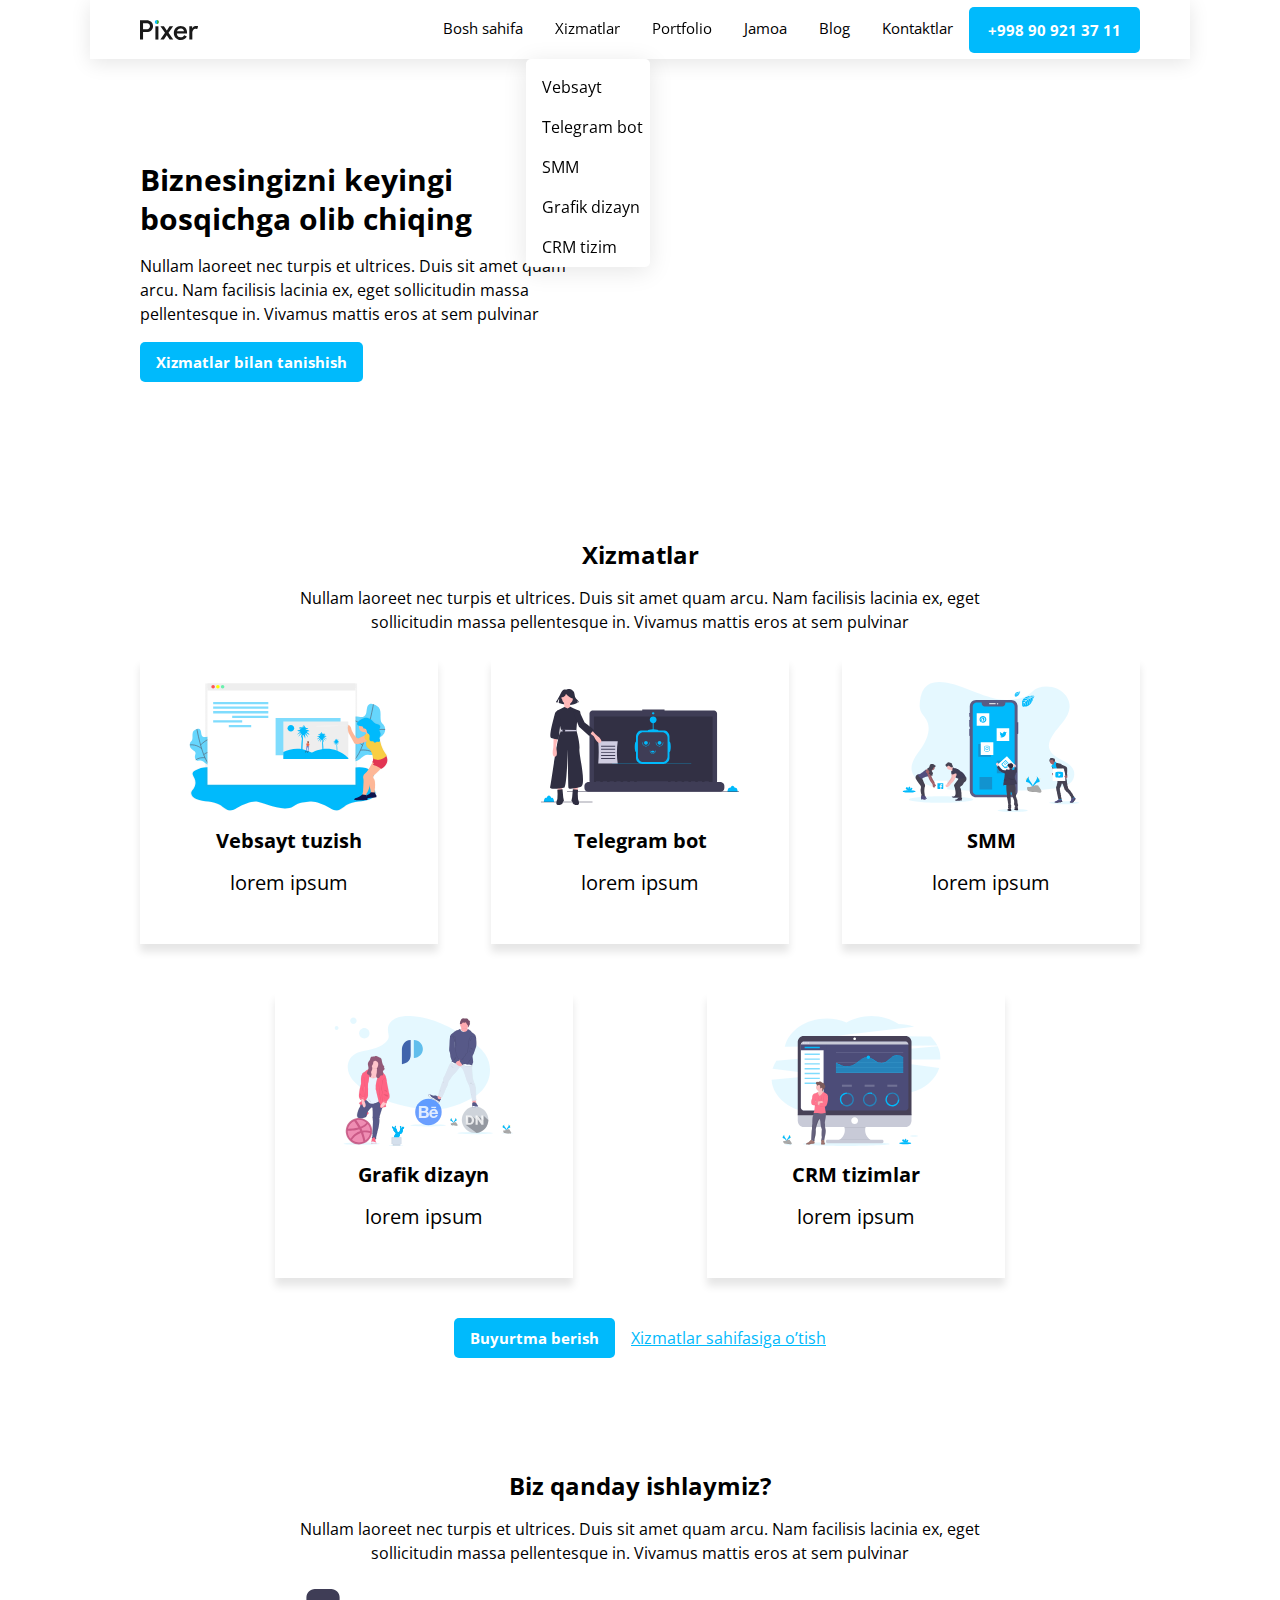
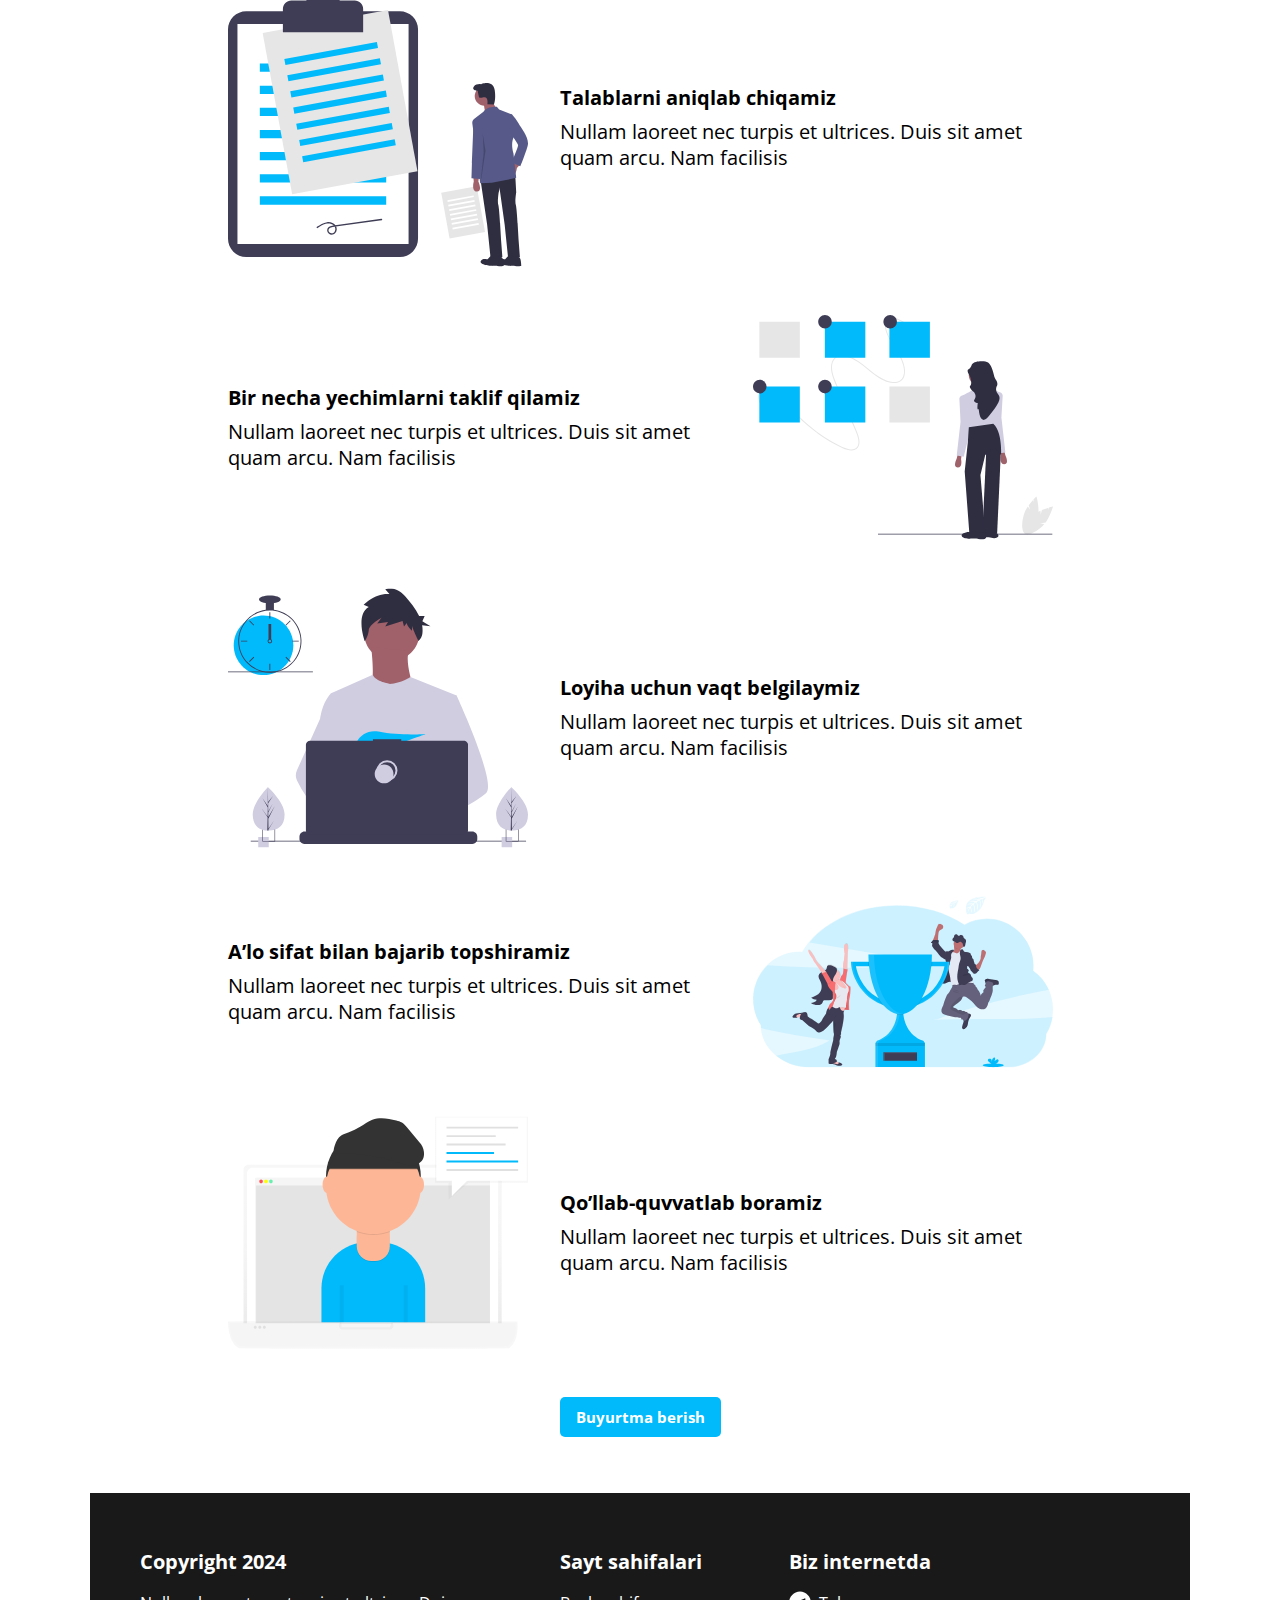
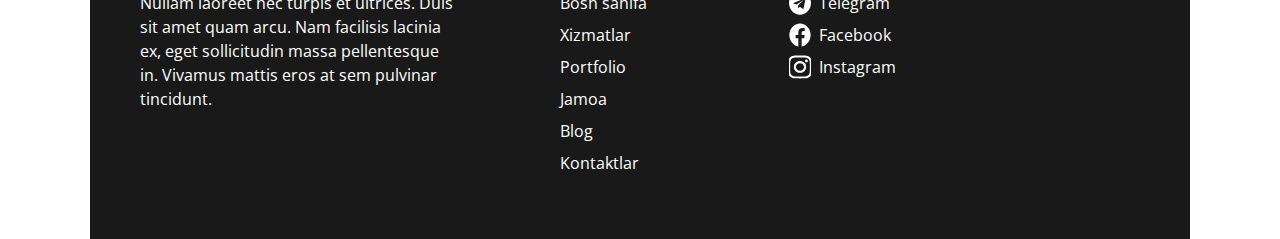
<file: index.html>
<!DOCTYPE html>
<html lang="uz">
  <head>
    <meta charset="UTF-8" />
    <meta name="viewport" content="width=device-width, initial-scale=1.0" />
    <title>Pixer</title>
    <!-- NORMALIZE CSS FILE -->
    <link rel="stylesheet" href="./css/normalize.css" />
    <!-- MAIN CSS FILE -->
    <link rel="stylesheet" href="./css/style.css" />
  </head>
  <body>
    <div class="container">
      <!-- HEADER START -->
      <header class="header">
        <div class="header-container container">
          <a class="sitelogo-link" href="./index.html">
            <img
              class="sitelogo"
              src="../images/pixer-logo.svg"
              alt="Pixer project site logo"
            />
          </a>
          <nav class="sitenav">
            <ul class="sitenav-list">
              <li class="sitenav-item">
                <a class="sitenav-item-link" href="./index.html">Bosh sahifa</a>
              </li>
              <li class="sitenav-item">
                <a class="sitenav-item-link" href="./pages/services.html">Xizmatlar</a>
                <ul class="sitenav-list-inner">
                  <li class="sitenav-item-inner">
                    <a class="sitenav-link-inner" href="#">Vebsayt</a>
                  </li>
                  <li class="sitenav-item-inner">
                    <a class="sitenav-link-inner" href="#">Telegram bot</a>
                  </li>
                  <li class="sitenav-item-inner">
                    <a class="sitenav-link-inner" href="#">SMM</a>
                  </li>
                  <li class="sitenav-item-inner">
                    <a class="sitenav-link-inner" href="#">Grafik dizayn</a>
                  </li>
                  <li class="sitenav-item-inner">
                    <a class="sitenav-link-inner" href="#">CRM tizim</a>
                  </li>
                </ul>
              </li>
              <li class="sitenav-item">
                <a class="sitenav-item-link" href="#">Portfolio</a>
              </li>
              <li class="sitenav-item">
                <a class="sitenav-item-link" href="#">Jamoa</a>
              </li>
              <li class="sitenav-item">
                <a class="sitenav-item-link" href="#">Blog</a>
              </li>
              <li class="sitenav-item">
                <a class="sitenav-item-link" href="#">Kontaktlar</a>
              </li>
            </ul>
          </nav>
          <a class="global-btn header-btn" href="tel:+998909213711"
            >+998 90 921 37 11</a
          >
        </div>
      </header>
      <!-- HEADER END -->

      <!-- MAIN START -->
      <main class="main">
        <div class="main-container container">
          <section class="first">
            <div class="business">
              <h1 class="business-title">
                Biznesingizni keyingi bosqichga olib chiqing
              </h1>
              <p class="business-description">
                Nullam laoreet nec turpis et ultrices. Duis sit amet quam arcu.
                Nam facilisis lacinia ex, eget sollicitudin massa pellentesque
                in. Vivamus mattis eros at sem pulvinar
              </p>
              <a class="global-btn business-btn" href="">
                Xizmatlar bilan tanishish
              </a>
            </div>
            <div class="first-youtube">
              <!-- <iframe
                width="560"
                height="315"
                src="https://www.youtube.com/embed/GC5Gmkn92Bg?si=ynfQ6z2wYWXFJPvS"
                title="YouTube video player"
                frameborder="0"
                allow="accelerometer; autoplay; clipboard-write; encrypted-media; gyroscope; picture-in-picture; web-share"
                allowfullscreen
              ></iframe> -->
              <iframe
                width="458"
                height="258"
                src="https://www.youtube.com/embed/6_pru8U2RmM?si=IJ4xkSDlRktvU4zi"
                title="YouTube video player"
                frameborder="0"
                allow="accelerometer; autoplay; clipboard-write; encrypted-media; gyroscope; picture-in-picture; web-share"
                allowfullscreen
              ></iframe>
            </div>
          </section>
          <section class="services">
            <div class="services-service">
              <h3 class="services-service-title">Xizmatlar</h3>
              <p class="services-service-description">Nullam laoreet nec turpis et ultrices. Duis sit amet quam arcu. Nam facilisis lacinia ex, eget sollicitudin massa pellentesque in. Vivamus mattis eros at sem pulvinar</p>
            </div>
            <div class="types">
              <ul class="types-list">
                <div class="types-half">
                <li class="types-item">
                  <img class="types-img" src="./images/service-first.svg" alt="">
                    <h4 class="types-img-title">Vebsayt tuzish</h4>
                      <p class="types-img-description">lorem ipsum</p>
                  </img>
                </li>
                <li class="types-item">
                  <img  class="types-img"src="./images/service-second.svg" alt="">
                    <h4 class="types-img-title">Telegram bot</h4>
                      <p class="types-img-description">lorem ipsum</p>
                  </img>
                </li>
                <li class="types-item">
                  <img class="types-img" src="./images/service-third.svg" alt="">
                    <h4 class="types-img-title">SMM</h4>
                      <p class="types-img-description">lorem ipsum</p>
                    </img>
                </li></div>
                <div class="types-half-second">
                <li class="types-item">
                  <img  class="types-img"src="./images/service-fourth.svg" alt="">
                    <h4 class="types-img-title">Grafik dizayn</h4>
                      <p class="types-img-description">lorem ipsum</p>
                  </img>
                </li>
                <li class="types-item">
                  <img class="types-img" src="./images/service-fifth.svg" alt="">
                    <h4 class="types-img-title">CRM tizimlar</h4>
                      <p class="types-img-description">lorem ipsum</p>
                  </img>
                </li>
              </div>
              </ul>
            </div>
            <div class="service-btn">
              <a class="global-btn service-first-btn" href="#">Buyurtma berish</a>
              <a class="service-second-btn" href="#">Xizmatlar sahifasiga o’tish</a>
            </div>

          </section>
          <section class="work">
            <div class="work-access">
              <h3 class="work-access-title">Biz qanday ishlaymiz?</h3>
              <p class="work-access-description">Nullam laoreet nec turpis et ultrices. Duis sit amet quam arcu. Nam facilisis lacinia ex, eget sollicitudin massa pellentesque in. Vivamus mattis eros at sem pulvinar</p>
            </div>
            <div class="work-possibilities">
              <ul class="work-list">
                <li class="work-item"><img class="work-img" src="./images/work-first.svg" alt=""><span class="work-img-text"><h4 class="work-text-title">Talablarni aniqlab chiqamiz</h4>
                <p class="work-text-discription">Nullam laoreet nec turpis et ultrices. Duis sit amet quam arcu. Nam facilisis</p></span></li>
                <li class="work-item"><span class="work-img-text"><h4 class="work-text-title">Bir necha yechimlarni taklif qilamiz</h4>
                <p class="work-text-discription">Nullam laoreet nec turpis et ultrices. Duis sit amet quam arcu. Nam facilisis</p></span><img class="work-img" src="./images/work-second.svg" alt=""></li>
                <li class="work-item"><img class="work-img" src="./images/work-third.svg" alt=""><span class="work-img-text"><h4 class="work-text-title">Loyiha uchun vaqt belgilaymiz</h4>
                <p class="work-text-discription">Nullam laoreet nec turpis et ultrices. Duis sit amet quam arcu. Nam facilisis</p></span></li>
                <li class="work-item"><span class="work-img-text"><h4 class="work-text-title">A’lo sifat bilan bajarib topshiramiz</h4>
                <p class="work-text-discription">Nullam laoreet nec turpis et ultrices. Duis sit amet quam arcu. Nam facilisis</p></span><img class="work-img" src="./images/work-fourth.svg" alt=""></li>
                <li class="work-item"><img class="work-img" src="./images/work-fifth.svg" alt=""><span class="work-img-text"><h4 class="work-text-title">Qo’llab-quvvatlab boramiz</h4>
                <p class="work-text-discription">Nullam laoreet nec turpis et ultrices. Duis sit amet quam arcu. Nam facilisis</p></span></li>
              </ul>
            </div>
            <div class="work-btn">
              <a class="global-btn" href="">Buyurtma berish</a>
            </div>
          </section>
        </div>
      </main>
      <!-- MAIN END -->

      <!-- FOOTER START -->
      <footer class="footer">
        <div class="footer-container container">
          <div class="footer-info">
            <h3 class="footer-title">Copyright 2024</h3>
            <p class="footer-info-description">
              Nullam laoreet nec turpis et ultrices. Duis sit amet quam arcu.
              Nam facilisis lacinia ex, eget sollicitudin massa pellentesque in.
              Vivamus mattis eros at sem pulvinar tincidunt.
            </p>
          </div>

          <div class="footer-nav">
            <h3 class="footer-title">Sayt sahifalari</h3>
            <ul class="footer-nav-list">
              <li class="footer-nav-item">
                <a class="footer-nav-link" href="./index.html">Bosh sahifa</a>
              </li>
              <li class="footer-nav-item">
                <a class="footer-nav-link" href="./pages/services.html"
                  >Xizmatlar</a
                >
              </li>
              <li class="footer-nav-item">
                <a class="footer-nav-link" href="#">Portfolio</a>
              </li>
              <li class="footer-nav-item">
                <a class="footer-nav-link" href="#">Jamoa</a>
              </li>
              <li class="footer-nav-item">
                <a class="footer-nav-link" href="#">Blog</a>
              </li>
              <li class="footer-nav-item">
                <a class="footer-nav-link" href="#">Kontaktlar</a>
              </li>
            </ul>
          </div>

          <div class="footer-social">
            <h3 class="footer-title">Biz internetda</h3>
            <ul class="footer-social-list">
              <li class="footer-social-item">
                <a class="footer-social-link" href="">
                  <img
                    class="footer-social-img"
                    src="../images/telegram.svg"
                    alt=""
                  /><span class="footer-social-link-text">Telegram</span></a
                >
              </li>
              <li class="footer-social-item">
                <a class="footer-social-link" href="">
                  <img
                    class="footer-social-img"
                    src="../images/facebook.svg"
                    alt=""
                  /><span class="footer-social-link-text">Facebook</span></a
                >
              </li>
              <li class="footer-social-item">
                <a class="footer-social-link" href="">
                  <img
                    class="footer-social-img"
                    src="../images/instagram.svg"
                    alt=""
                  /><span class="footer-social-link-text">Instagram</span></a
                >
              </li>
            </ul>
          </div>
        </div>
      </footer>
      <!-- FOOTER END -->
    </div>
  </body>
</html>
</file>
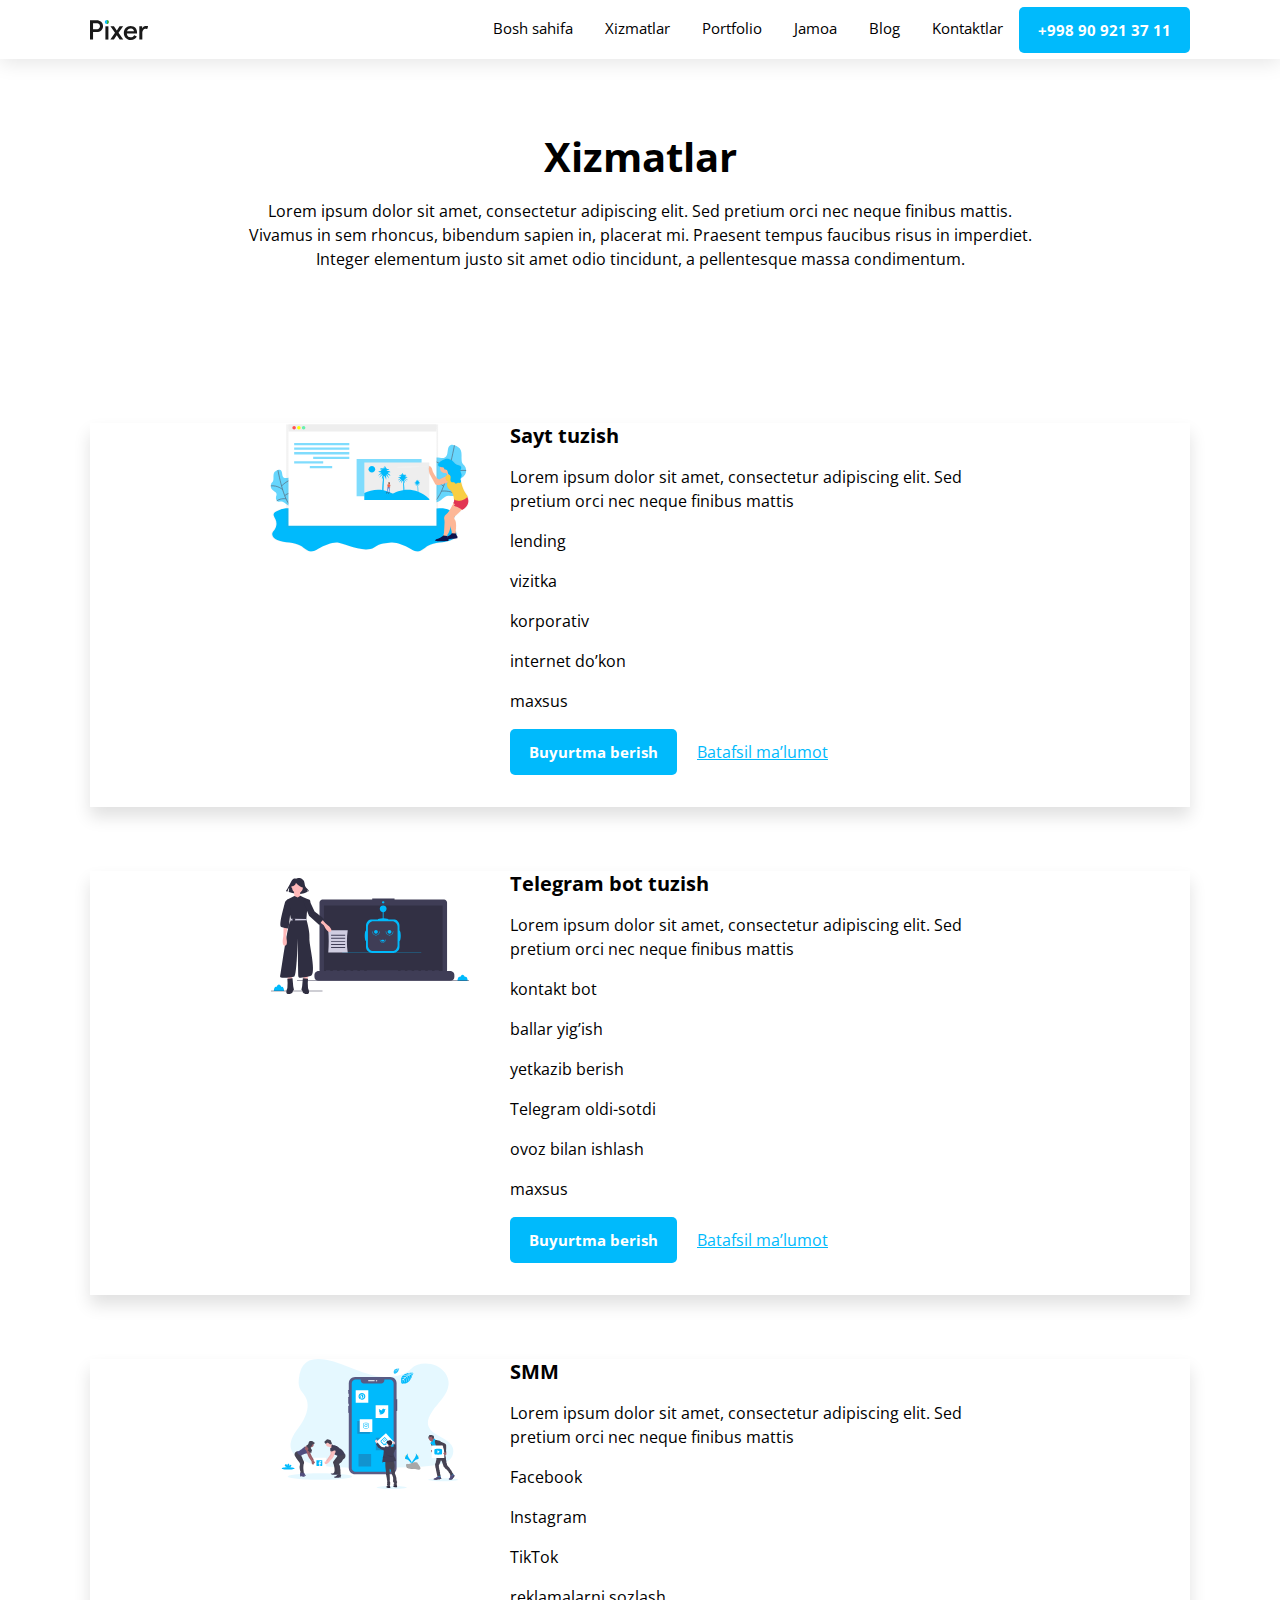
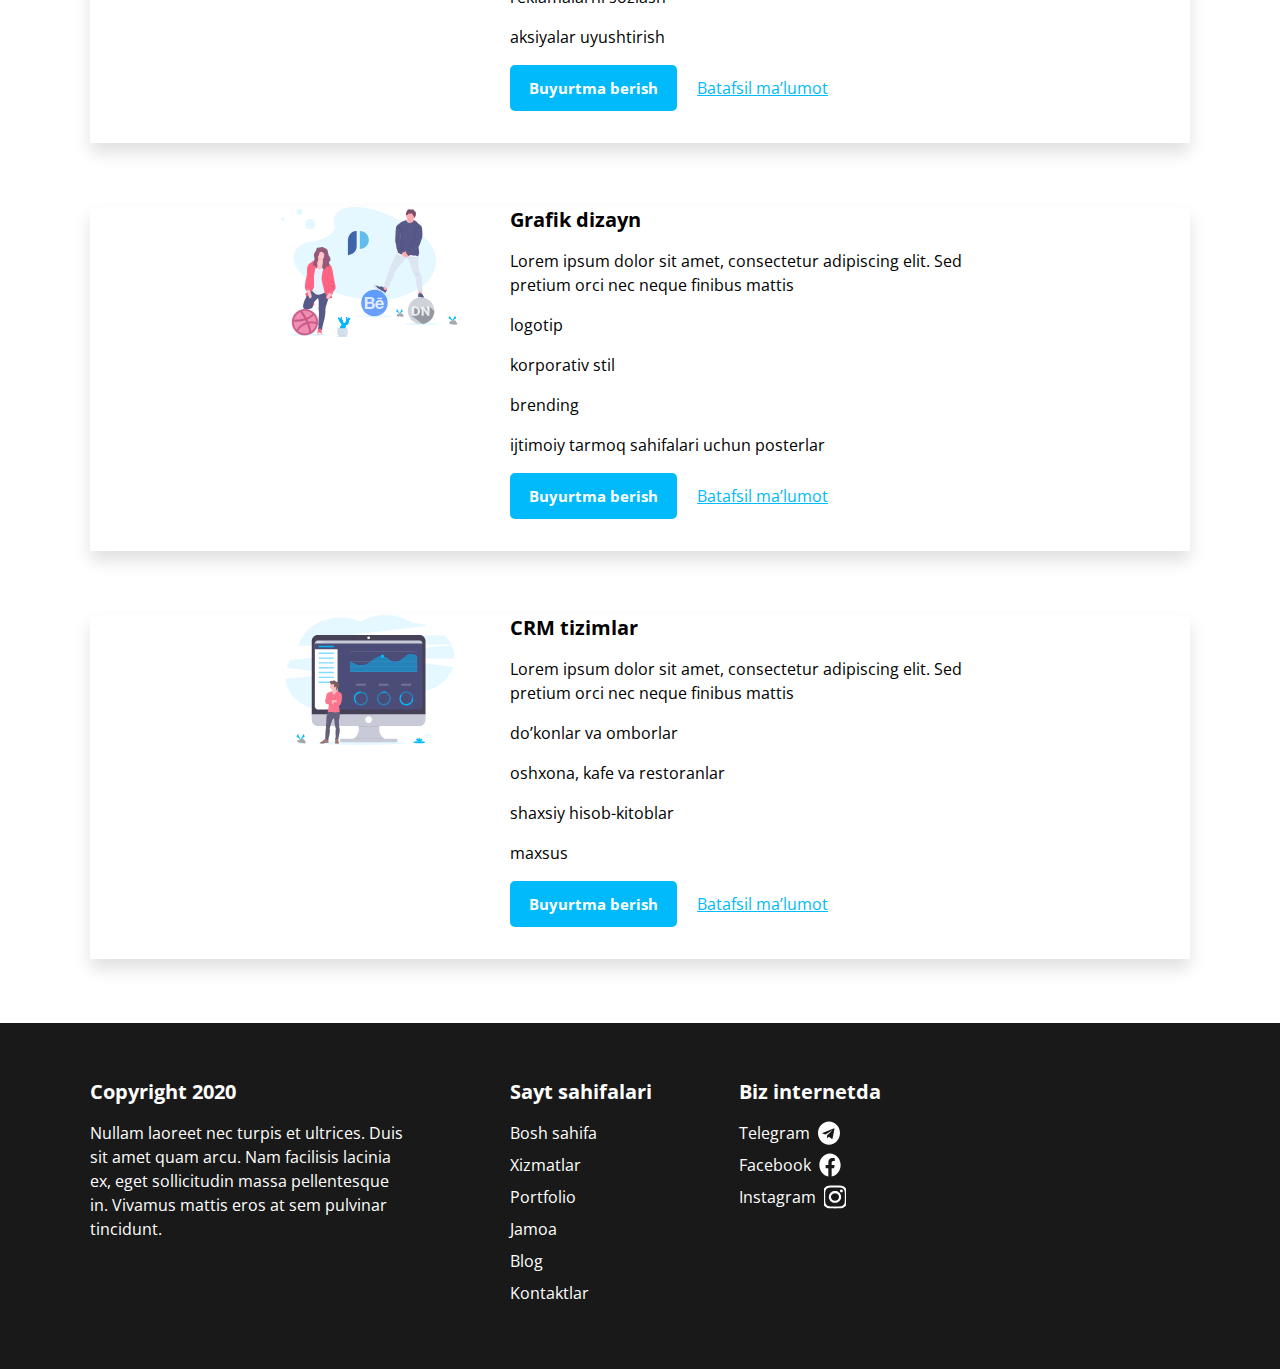
<file: pages/services.html>
<!DOCTYPE html>
<html lang="en">
  <head>
    <meta charset="UTF-8" />
    <meta name="viewport" content="width=device-width, initial-scale=1.0" />
    <title>Pixer | Services</title>
    <link rel="stylesheet" href="../css/normalize.css" />
    <link rel="stylesheet" href="../css/style.css" />
  </head>
  <body>
    <!-- HEADER START -->
    <header class="header">
      <div class="header-container container">
        <a class="sitelogo-link" href="./services.html">
          <img
            class="sitelogo"
            src="../images/pixer-logo.svg"
            alt="Pixer project site logo"
          />
        </a>
        <nav class="sitenav">
          <ul class="sitenav-list">
            <li class="sitenav-item">
              <a class="sitenav-item-link" href="../index.html">Bosh sahifa</a>
            </li>
            <li class="sitenav-item">
              <a class="sitenav-item-link" href="./services.html">Xizmatlar</a>
            </li>
            <li class="sitenav-item">
              <a class="sitenav-item-link" href="#">Portfolio</a>
            </li>
            <li class="sitenav-item">
              <a class="sitenav-item-link" href="#">Jamoa</a>
            </li>
            <li class="sitenav-item">
              <a class="sitenav-item-link" href="#">Blog</a>
            </li>
            <li class="sitenav-item">
              <a class="sitenav-item-link" href="#">Kontaktlar</a>
            </li>
          </ul>
        </nav>
        <a class="global-btn header-btn" href="tel:+998909213711"
          >+998 90 921 37 11</a
        >
      </div>
    </header>
    <!-- HEADER END -->

    <!-- MAIN START -->
    <main class="main">
      <div class="main-container container">
        <section class="services2">
          <h1 class="services2-title">Xizmatlar</h1>
          <p class="services2-discription">
            Lorem ipsum dolor sit amet, consectetur adipiscing elit. Sed pretium
            orci nec neque finibus mattis. Vivamus in sem rhoncus, bibendum
            sapien in, placerat mi. Praesent tempus faucibus risus in imperdiet.
            Integer elementum justo sit amet odio tincidunt, a pellentesque
            massa condimentum.
          </p>
        </section>
        <section class="opportunities">
          <div class="opportunities-container">
          <ul class="opportunities-list">
            <li class="opportunities-item">
              <img src="../images/service-first.svg" alt="" class="opportunities-img">
                <span class="opportunities-text">
                  <h3 class="opportunities-text-title">Sayt tuzish</h3>
                  <p class="opportunities-text-discription">Lorem ipsum dolor sit amet, consectetur adipiscing elit. Sed pretium orci nec neque finibus mattis</p>
                  <ul class="opportunities-text-list">
                    <li class="opportunities-text-item">lending</li>
                    <li class="opportunities-text-item">vizitka</li>
                    <li class="opportunities-text-item">korporativ</li>
                    <li class="opportunities-text-item">internet do’kon</li>
                    <li class="opportunities-text-item">maxsus</li>
                  </ul>
                  <a class="global-btn opportunities-text-btn" href="#">Buyurtma berish</a>
                  <a class="opportunities-text-link" href="#">Batafsil ma’lumot</a>
                </span>
              </img>
            </li>
            <li class="opportunities-item">
              <img src="../images/service-second.svg" alt="" class="opportunities-img">
                <span class="opportunities-text">
                  <h3 class="opportunities-text-title">Telegram bot tuzish</h3>
                  <p class="opportunities-text-discription">Lorem ipsum dolor sit amet, consectetur adipiscing elit. Sed pretium orci nec neque finibus mattis</p>
                  <ul class="opportunities-text-list">
                    <li class="opportunities-text-item">kontakt bot</li>
                    <li class="opportunities-text-item">ballar yig’ish</li>
                    <li class="opportunities-text-item">yetkazib berish</li>
                    <li class="opportunities-text-item">Telegram oldi-sotdi</li>
                    <li class="opportunities-text-item">ovoz bilan ishlash</li>
                    <li class="opportunities-text-item">maxsus</li>
                  </ul>
                  <a class="global-btn opportunities-text-btn" href="#">Buyurtma berish</a>
                  <a class="opportunities-text-link" href="#">Batafsil ma’lumot</a>
                </span>
              </img>
            </li>
            <li class="opportunities-item">
              <img src="../images/service-third.svg" alt="" class="opportunities-img">
                <span class="opportunities-text">
                  <h3 class="opportunities-text-title">SMM</h3>
                  <p class="opportunities-text-discription">Lorem ipsum dolor sit amet, consectetur adipiscing elit. Sed pretium orci nec neque finibus mattis</p>
                  <ul class="opportunities-text-list">
                    <li class="opportunities-text-item">Facebook</li>
                    <li class="opportunities-text-item">Instagram</li>
                    <li class="opportunities-text-item">TikTok</li>
                    <li class="opportunities-text-item">reklamalarni sozlash</li>
                    <li class="opportunities-text-item">aksiyalar uyushtirish</li>
                  </ul>
                  <a class="global-btn opportunities-text-btn" href="#">Buyurtma berish</a>
                  <a class="opportunities-text-link" href="#">Batafsil ma’lumot</a>
                </span>
              </img>
            </li>
            <li class="opportunities-item">
              <img src="../images/service-fourth.svg" alt="" class="opportunities-img">
                <span class="opportunities-text">
                  <h3 class="opportunities-text-title">Grafik dizayn</h3>
                  <p class="opportunities-text-discription">Lorem ipsum dolor sit amet, consectetur adipiscing elit. Sed pretium orci nec neque finibus mattis</p>
                  <ul class="opportunities-text-list">
                    <li class="opportunities-text-item">logotip</li>
                    <li class="opportunities-text-item">korporativ stil</li>
                    <li class="opportunities-text-item">brending</li>
                    <li class="opportunities-text-item">ijtimoiy tarmoq sahifalari uchun posterlar</li>
                  </ul>
                  <a class="global-btn opportunities-text-btn" href="#">Buyurtma berish</a>
                  <a class="opportunities-text-link" href="#">Batafsil ma’lumot</a>
                </span>
              </img>
            </li>
            <li class="opportunities-item">
              <img src="../images/service-fifth.svg" alt="" class="opportunities-img">
                <span class="opportunities-text">
                  <h3 class="opportunities-text-title">CRM tizimlar</h3>
                  <p class="opportunities-text-discription">Lorem ipsum dolor sit amet, consectetur adipiscing elit. Sed pretium orci nec neque finibus mattis</p>
                  <ul class="opportunities-text-list">
                    <li class="opportunities-text-item">do’konlar va omborlar</li>
                    <li class="opportunities-text-item">oshxona, kafe va restoranlar</li>
                    <li class="opportunities-text-item">shaxsiy hisob-kitoblar</li>
                    <li class="opportunities-text-item">maxsus</li>
                  </ul>
                  <a class="global-btn opportunities-text-btn" href="#">Buyurtma berish</a>
                  <a class="opportunities-text-link" href="#">Batafsil ma’lumot</a>
                </span>
              </img>
            </li>
          </ul>
        </div>
        </section>
      </div>
    </main>
    <!-- MAIN END -->

    <!-- FOOTER START -->
    <footer class="footer">
      <div class="footer-container container">
        <div class="footer-info">
          <h3 class="footer-title">Copyright 2020</h3>
          <p class="footer-info-description">
            Nullam laoreet nec turpis et ultrices. Duis sit amet quam arcu. Nam
            facilisis lacinia ex, eget sollicitudin massa pellentesque in.
            Vivamus mattis eros at sem pulvinar tincidunt.
          </p>
        </div>

        <div class="footer-nav">
          <h3 class="footer-title">Sayt sahifalari</h3>
          <ul class="footer-nav-list">
            <li class="footer-nav-item">
              <a class="footer-nav-link" href="../index.html">Bosh sahifa</a>
            </li>
            <li class="footer-nav-item">
              <a class="footer-nav-link" href="./services.html">Xizmatlar</a>
            </li>
            <li class="footer-nav-item">
              <a class="footer-nav-link" href="#">Portfolio</a>
            </li>
            <li class="footer-nav-item">
              <a class="footer-nav-link" href="#">Jamoa</a>
            </li>
            <li class="footer-nav-item">
              <a class="footer-nav-link" href="#">Blog</a>
            </li>
            <li class="footer-nav-item">
              <a class="footer-nav-link" href="#">Kontaktlar</a>
            </li>
          </ul>
        </div>

        <div class="footer-social">
          <h3 class="footer-title">Biz internetda</h3>
          <ul class="footer-social-list">
            <li class="footer-social-item">
              <a class="footer-social-link" href=""
                ><span class="footer-social-link-text">Telegram</span>
                <img
                  class="footer-social-img"
                  src="../images/telegram.svg"
                  alt=""
              /></a>
            </li>
            <li class="footer-social-item">
              <a class="footer-social-link" href=""
                ><span class="footer-social-link-text">Facebook</span>
                <img
                  class="footer-social-img"
                  src="../images/facebook.svg"
                  alt=""
              /></a>
            </li>
            <li class="footer-social-item">
              <a class="footer-social-link" href=""
                ><span class="footer-social-link-text">Instagram</span>
                <img
                  class="footer-social-img"
                  src="../images/instagram.svg"
                  alt=""
              /></a>
            </li>
          </ul>
        </div>
      </div>
    </footer>
    <!-- FOOTER END -->
  </body>
</html>
</file>
<file: css/style.css>
@font-face {
  font-display: swap;
  font-family: "Open Sans";
  font-style: normal;
  font-weight: 400;
  src: url("../fonts/open-sans-v40-latin-regular.woff2") format("woff2");
}

@font-face {
  font-display: swap;
  font-family: "Open Sans";
  font-style: normal;
  font-weight: 700;
  src: url("../fonts/open-sans-v40-latin-700.woff2") format("woff2");
}

* {
  box-sizing: border-box;
  margin: 0;
  padding: 0;
}

img {
  object-fit: cover;
  display: flex;
}

a {
  text-decoration: none;
  display: inline-block;
}

ul,
ol {
  list-style: none;
}

html {
  height: 100%;
  scroll-behavior: smooth;
}

body {
  display: flex;
  flex-direction: column;
  height: 100%;
  font-family: "Open Sans", sans-serif;
  font-weight: 400;
  font-size: 16px;
  line-height: 24px;
  background-color: #ffffff;
}

main {
  flex-grow: 1;
}

h1 {
  margin: 0;
}

/* CONTAINER */
.container {
  width: 100%;
  max-width: 1200px;
  margin-left: auto;
  margin-right: auto;
  padding-left: 50px;
  padding-right: 50px;
}

.global-btn {
  padding: 8px 16px;
  background-color: #00bafc;
  border-radius: 5px;
  color: #ffffff;
  font-weight: 700;
  font-size: 15px;
  transition: 0.3s;
}

/* HEADER STYLES START */

.header-container {
  display: flex;
  align-items: center;
}

.header {
  box-shadow: 0px 4px 20px 0px #0000001a;
}
.sitelogo-link {
  display: block;
  margin-right: auto;
}
.sitelogo {
  &:hover {
    opacity: 80%;
  }

  &:active {
    opacity: 40%;
  }
}
.sitenav-list {
  display: flex;
  align-items: center;
  justify-content: start;
}
.sitenav-item {
  padding: 16px 16px;
  gap: 10px;
  border-bottom: 3px solid transparent;
  position: relative;
  transition: 0.3s;

  &:hover {
    border-bottom-color: #000000;
  }

  &:active {
    border-bottom-color: transparent;
    background-color: rgba(25, 25, 25, 0.7);
    color: #fff;
  }
}
.sitenav-item-link {
  color: #000000;
  font-size: 15px;
}
.header-btn {
  border: 3px solid transparent;

  &:hover {
    background-color: #ffffff;
    color: #00bafc;
    border-color: #00bafc;
  }

  &:active {
    background-color: #00bafc;
    color: #ffffff;
    border-color: #00bafc;
    opacity: 60%;
  }
}

.sitenav-list-inner {
  background-color: #fff;
  position: absolute;
  width: 124px;
  left: -13px;
  margin-top: 19px;
  padding-top: 8px;
  border-radius: 5px;
  transition: 0.3s;
  box-shadow: 0px 4px 24px 0px #0000001A;
}
.sitenav-link-inner {
  display: inline-block;
  width: 100%;
  padding-top: 8px;
  padding-left: 16px;
  padding-bottom: 8px;
  color: #000000;

  &:hover {
    background-color: #00bafc;
    color: #fff;
    font-weight: 400;
    transition: 0.2s;
  }

  &:active {
    opacity: 60%;
  }
}

.sitenav-item:hover .sitenav-list-inner {
  /* SHU JOYIDAGI KOMANDANI BILMAGANIM SABABLI HOVER QILOLMADIM */
}

/* HEADER STYLES END */

/* MAIN STYLES START */

/* FIRST SECTION START */

.first {
  display: flex;
  align-items: center;
  justify-content: space-between;
  padding-top: 80px;
  padding-bottom: 80px;
}
.business {
  margin-right: 70px;
  width: 470px;
}
.business-title {
  font-size: 30px;
  line-height: 39px;
  padding-bottom: 16px;
}
.business-description {
  font-weight: 400;
  width: 465px;
  padding-bottom: 16px;
}
.business-btn {
  border: 3px solid tranparent;

  &:hover {
    border-color: #00bafc;
    opacity: 80%;
  }

  &:active {
    border-color: #00bafc;
    opacity: 60%;
  }

  &:focus {
    border-color: #00bafc;
  }
}

.first-youtube {
  /* width: 458px;
  height: 258px; */
}

/* FIRST SECTION END */

/* SERVICES SECTION START */

.services {
  display: flex;
  flex-direction: column;
}

.services-service {
  display: flex;
  flex-direction: column;
  align-items: center;
  justify-content: center;
  text-align: center;
  padding-top: 56px;
  padding-bottom: 16px;
  gap: 16px;
}

.services-service-title {
  font-size: 24px;
  line-height: 31.2px;
}

.services-service-description {
  width: 719px;
}

.types {
  padding-bottom: 16px;
  padding-top: 8px;
}

.types-half {
  display: flex;
  justify-content: space-between;
  align-items: center;
}

.types-half-second {
  display: flex;
  justify-content: space-evenly;
  align-items: center;
  margin-top: 48px;
}

.types-item {
  padding: 24px 48.94px;
  box-shadow: 0px 8px 8px 0px #0000001a;
  font-size: 20px;
  line-height: 26px;
  text-align: center;
}

.types-img {
  padding-bottom: 16px;
}

.types-img-title {
  padding-bottom: 16px;
}

.types-img-description {
  font-weight: 400;
  padding-bottom: 24px;
}

.service-btn {
  display: flex;
  justify-content: center;
  align-items: center;
  gap: 16px;
  padding-top: 24px;
  margin-bottom: 56px;
}
.service-second-btn {
  color: #00bafc;
  text-decoration: underline;
  font-weight: 400;
}

/* SERVICES SECTION END */

/* WORK SECTION START */

.work-access {
  display: flex;
  flex-direction: column;
  align-items: center;
  text-align: center;
  gap: 16px;
}
.work-access-title {
  font-size: 24px;
  line-height: 31.2px;
  padding-top: 56px;
}
.work-access-description {
  font-weight: 400;
  width: 719px;
  padding-bottom: 16px;
}

.work-possibilities {
  padding-top: 8px;
  padding-bottom: 8px;
}
.work-list {
  display: flex;
  flex-direction: column;
  gap: 48px;
}
.work-item {
  display: flex;
  justify-content: center;
  align-items: center;
  gap: 32px;
  font-size: 20px;
  line-height: 26px;
}

.work-text-title {
  padding-bottom: 8px;
}

.work-text-discription {
  width: 493px;
}

.work-btn {
  display: flex;
  justify-content: center;
  padding-top: 40px;
  padding-bottom: 56px;
}

/* WORK SECTION END */

/* MAIN STYLES END */

/* FOOTER STYLES START */

.footer {
  padding-bottom: 56px;
  padding-top: 56px;
  background-color: #191919;
  color: #fff;
}
.footer-container {
  display: flex;
  align-items: flex-start;
}

.footer-info {
  width: 320px;
  margin-right: 100px;
}

.footer-title {
  font-size: 20px;
  line-height: 26px;
  margin-bottom: 16px;
}

.footer-info-description {
  font-weight: 400;
}

.footer-nav {
  margin-right: 87px;
}

.footer-nav-item {
  margin-bottom: 8px;
}

.footer-nav-link {
  color: #fff;
}

.footer-social-item {
  margin-bottom: 8px;
}

.footer-social-link {
  display: flex;
  gap: 8px;
  color: #fff;
  font-weight: 400;
}

/* FOOTER STYLES END */

/* SERVICES START */

/* MAIN START */

/* SECTION SERVICES2 START */

.services2 {
  display: flex;
  flex-direction: column;
  align-items: center;
  text-align: center;
  padding-top: 72px;
  padding-bottom: 72px;
  gap: 16px;
}
.services2-title {
  font-size: 40px;
  line-height: 52px;
}
.services2-discription {
  font-weight: 400;
  width: 800px;
}

/* SECTION SERVICES2 END */

/* SECTION OPPORTUNITIES START */

.opportunities-container {
  padding-top: 80px;
}
.opportunities-item {
  display: flex;
  align-items: flex-start;
  justify-content: center;
  gap: 40px;
  margin-bottom: 64px;
  box-shadow: 0px 10px 16px 0px #0000001f;
}

.opportunities-text-title {
  font-size: 20px;
  line-height: 26px;
  margin-bottom: 16px;
}
.opportunities-text-discription {
  margin-bottom: 16px;
  font-weight: 400;
  width: 500px;
}

.opportunities-text-item {
  font-weight: 400;
  margin-bottom: 16px;
}
.opportunities-text-btn {
  margin-right: 16px;
  margin-bottom: 32px;
}
.opportunities-text-link {
  text-decoration: underline;
  color: #00bafc;
}

.opportunities-text-btn {
  border: 3px solid transparent;

  &:hover {
    background-color: #ffffff;
    color: #00bafc;
    border-color: #00bafc;
  }

  &:active {
    background-color: #00bafc;
    color: #ffffff;
    border-color: #00bafc;
    opacity: 60%;
  }
}

/* SECTION OPPORTUNITIES END */

/* MAIN END */

/* SERVICES END */
</file>
